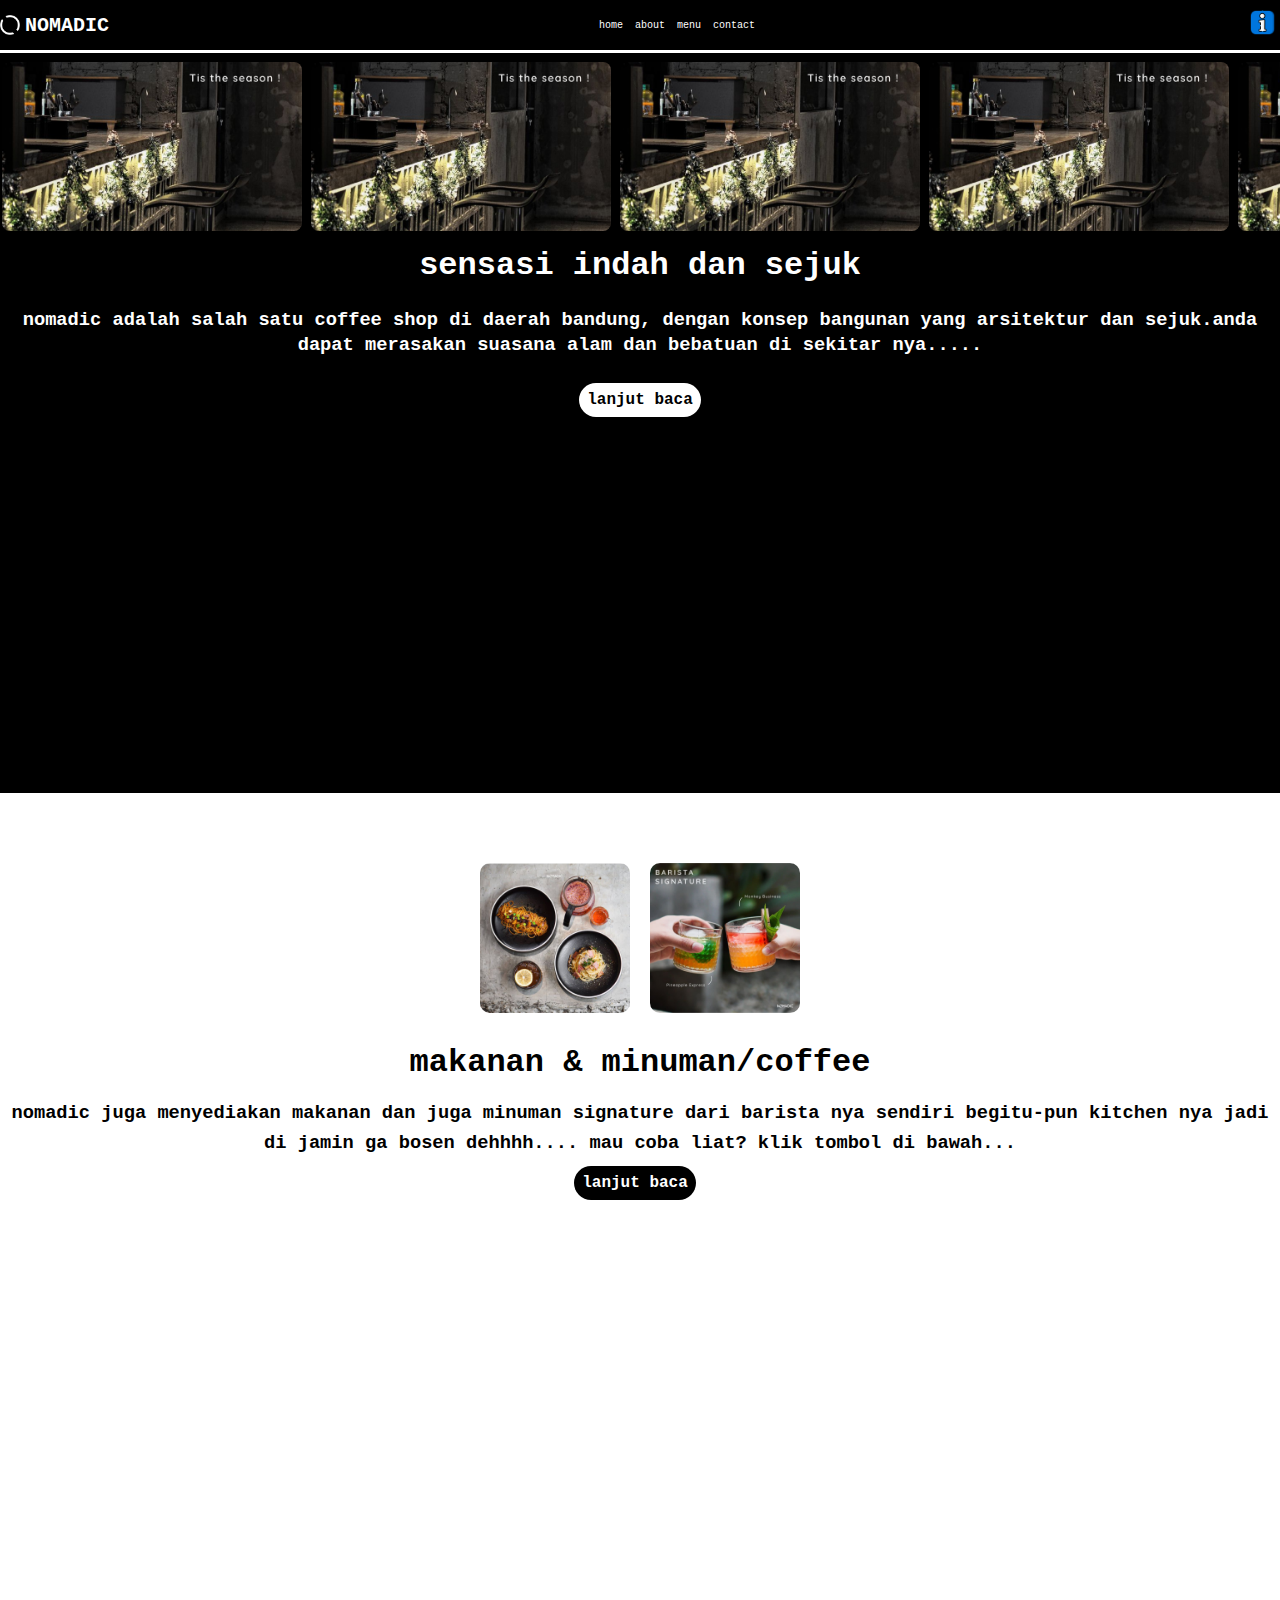
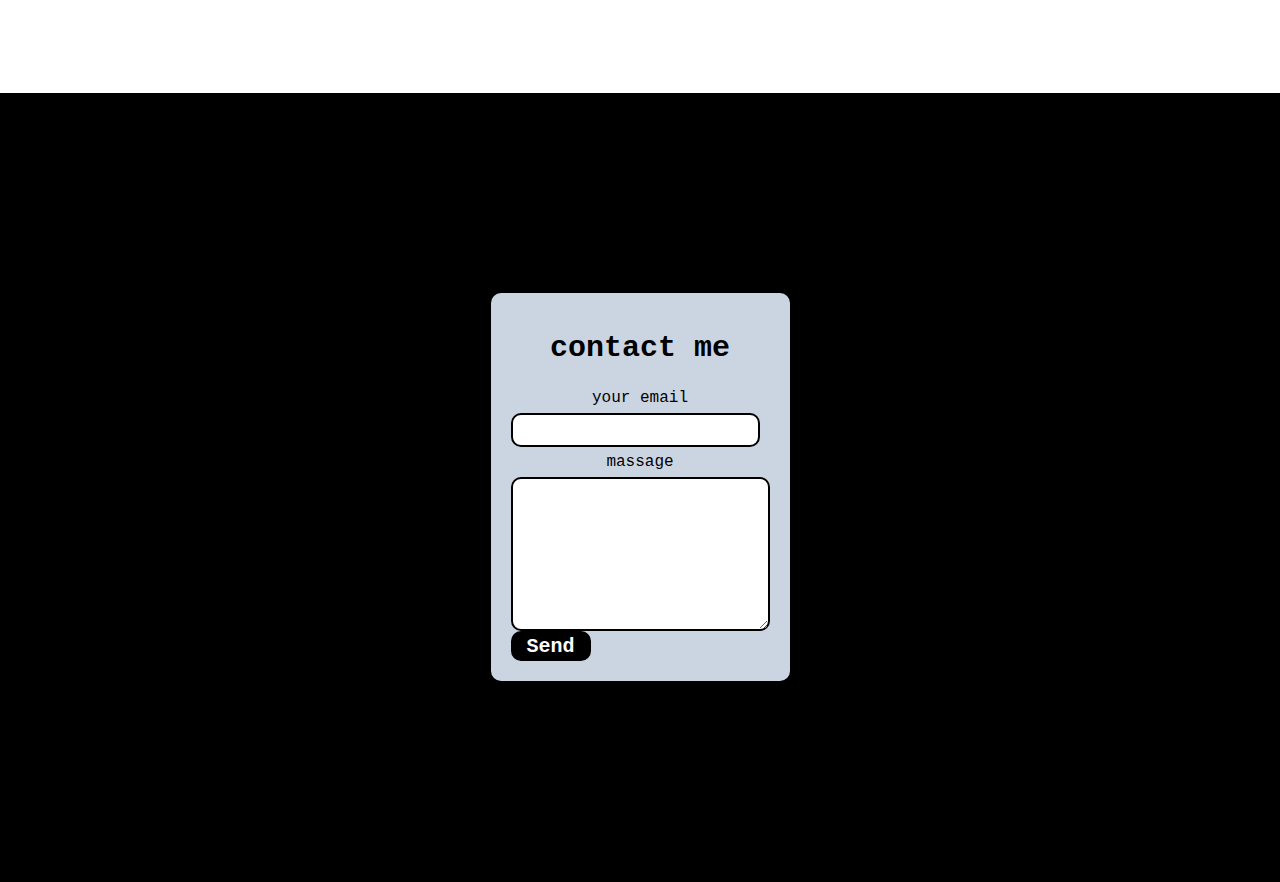
<file: index.html>
<!DOCTYPE html>
<html lang="en">
<head>
  <meta charset="UTF-8">
  <meta name="viewport" content="width=device-width, initial-scale=1.0">
  <meta http-equiv="X-UA-Compatible" content="ie=edge">
  <title>Nomadic</title>
  <link rel="stylesheet" href="css/haldep.css">
  
<link rel="stylesheet" href="https://cdnjs.cloudflare.com/ajax/libs/font-awesome/5.1.0/css/all.css" integrity="sha512-ajhUYg8JAATDFejqbeN7KbF2zyPbbqz04dgOLyGcYEk/MJD3V+HJhJLKvJ2VVlqrr4PwHeGTTWxbI+8teA7snw==" crossorigin="anonymous" referrerpolicy="no-referrer" />
    
</head>
<body>

  <div id="wadah" class="wadah">
    <div id="popup" class="popup">
      <a class="close" href="#">x</a>
      <h1>info</h1>
      <span>
        <h2>buka :</h2>
        <h3>08.00 - 23-00</h3>
        
        <h2>lokasi :</h2>
        <h3>jl.jurang 94</h3>
        <h3>bandung 40161</h3>
        
        <div class="media">
          <a href=""><img src="media/whatsapp.png" alt=""></a>
          <a href=""><img src="media/instagram.png" alt=""></a>
          <a href=""><img src="media/tik-tok.png" alt=""></a>
        </div>
      </span>
    </div>
  </div>
  <div class="layar">
  <!--navbar-->
  <nav>
    
    <div class="brand">
      <img src="media/logo.png" alt="">
      <span>nomadic</span>
    </div>
    
    <div class="link">
      <a href="#box">home</a>
      <a href="#box">about</a>
      <a href="#produk">menu</a>
      <a href="#contact">contact</a>
    </div>
    
    <div class="bar">
      <a href="#wadah"><img src="media/info.png" alt=""></i></a>
    </div>
  </nav>
  <!--navbar end-->
  <main>
    <div id="box" class="box">
      <img src="media/iklan.jpg"alt="">
      <img src="media/iklan.jpg"alt="">
      <img src="media/iklan.jpg"alt="">
      <img src="media/iklan.jpg"alt="">
      <img src="media/iklan.jpg"alt="">
    </div>
    
    <div id="content" class="content">
        <span>
          <h1>sensasi indah dan sejuk</h1>
          <h3>nomadic adalah salah satu coffee shop di daerah bandung, dengan konsep bangunan yang arsitektur dan sejuk.anda dapat merasakan suasana alam dan bebatuan di sekitar nya.....</h3>
          <a href="index2.html">lanjut baca</a>
        </span>
      </div>
      
    <div class="menu" id="menu">
      <div id="produk"class="img-produk">
        <img src="media/food.jpg" alt="">
        <img src="media/drink.jpg" alt="">
      </div>
      
      <span>
        <h1>makanan & minuman/coffee</h1>
        <h3>nomadic juga menyediakan makanan dan juga minuman signature dari barista nya sendiri begitu-pun kitchen nya jadi di jamin ga bosen dehhhh.... mau coba liat? klik tombol di bawah...</h3>
         <a href="index3.html">lanjut baca</a>
      </span>
    </div>
    
    <div id="form" class="form">
      <div id="contact" class="contact">
        <span>contact me</span>
        <form action="https://formspree.io/f/xyyaanoj" method="post" accept-charset="utf-8">
          
        <label for="">your email</label>
        <input type="email" name="email" id="">
          
        <label for="">massage</label>
        <textarea name="massage" id="" cols="30" rows="10"></textarea>
          
        <div class="btn">
          <button type="submit">Send</button>
        </div>
        </form>
      </div>
    </div>
    
  </main>
  <!--poopup--> 
  </div>
</body>
</html>
</file>
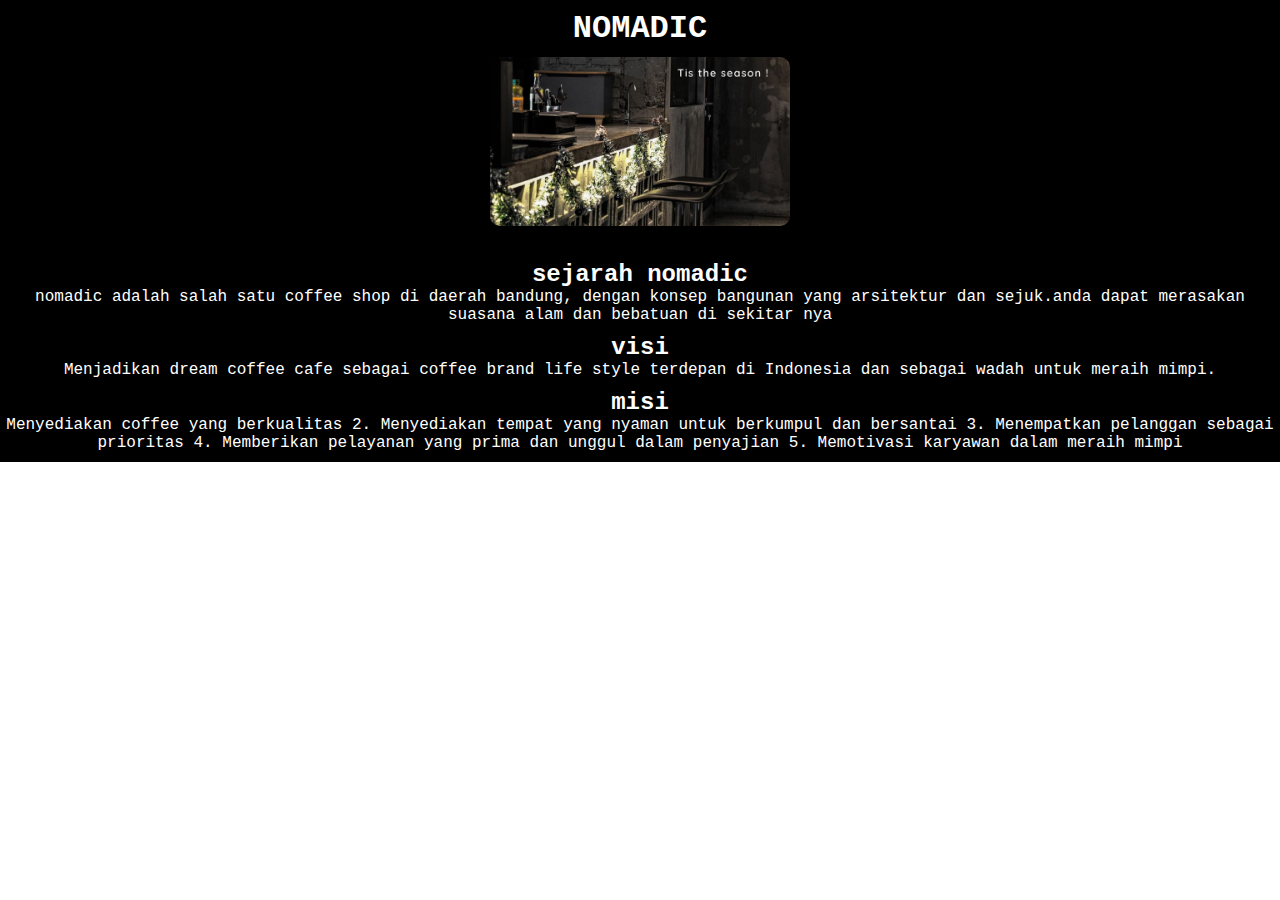
<file: about.html>
<!DOCTYPE html>
<html lang="en">
<head>
  <meta charset="UTF-8">
  <meta name="viewport" content="width=device-width, initial-scale=1.0">
  <meta http-equiv="X-UA-Compatible" content="ie=edge">
  <title>about us</title>
  <link rel="stylesheet" href="css/about.css">
</head>
<body>
  <div class="halaman">
    <div class="container">
    <h1>nomadic</h1>
    <div class="img">
    <img src="media/iklan.jpg" alt="">
    </div>
    <span>
    <h2>sejarah nomadic</h2>
    <p>nomadic adalah salah satu coffee shop di daerah bandung, dengan konsep bangunan yang arsitektur dan sejuk.anda dapat merasakan suasana alam dan bebatuan di sekitar nya</p>
    <h2>visi</h2>
    <p>Menjadikan dream coffee cafe sebagai coffee brand life style terdepan di Indonesia dan sebagai wadah untuk meraih mimpi.</p>
    <h2>misi</h2>
    <p>Menyediakan coffee yang berkualitas
2.      Menyediakan tempat yang nyaman untuk berkumpul dan bersantai
3.      Menempatkan pelanggan sebagai prioritas
4.      Memberikan pelayanan yang prima dan unggul dalam penyajian
5.      Memotivasi karyawan dalam meraih mimpi</p>
</span>
    </div>
  </div>
</body>
</html>
</file>
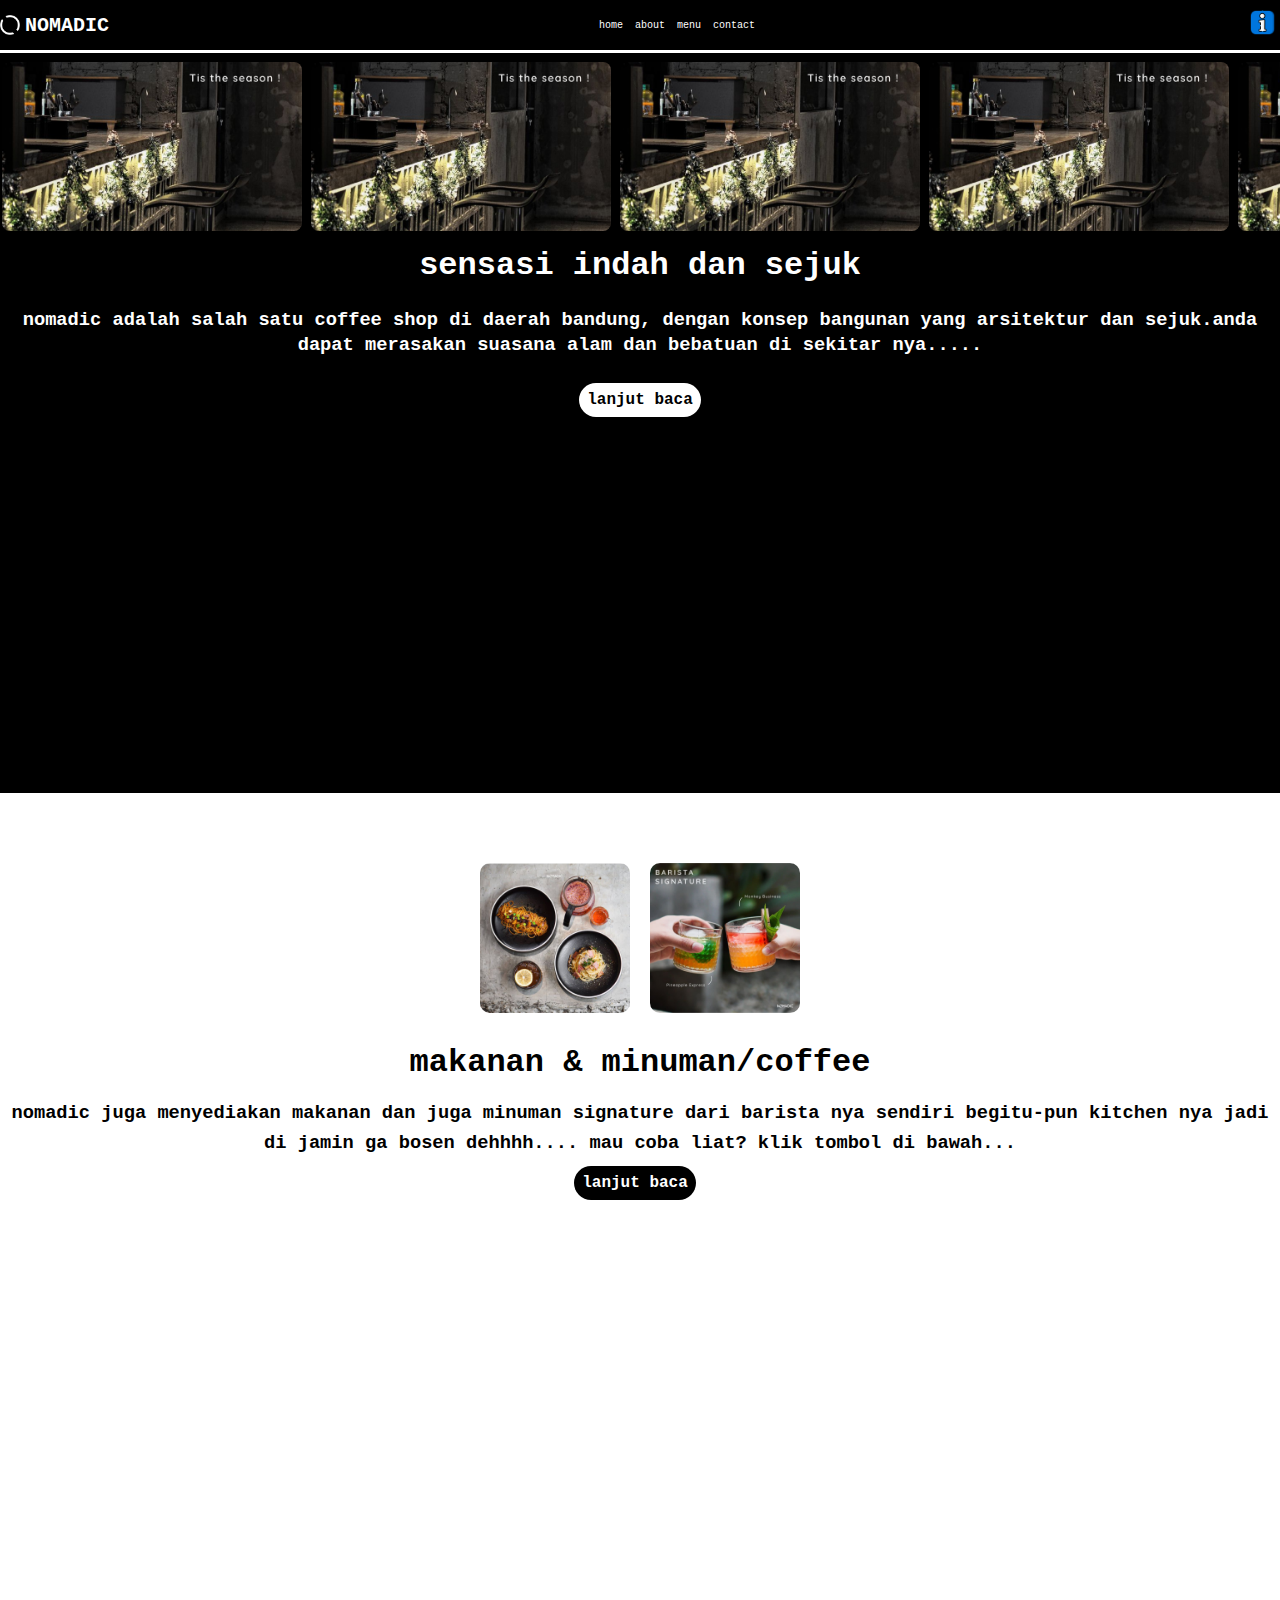
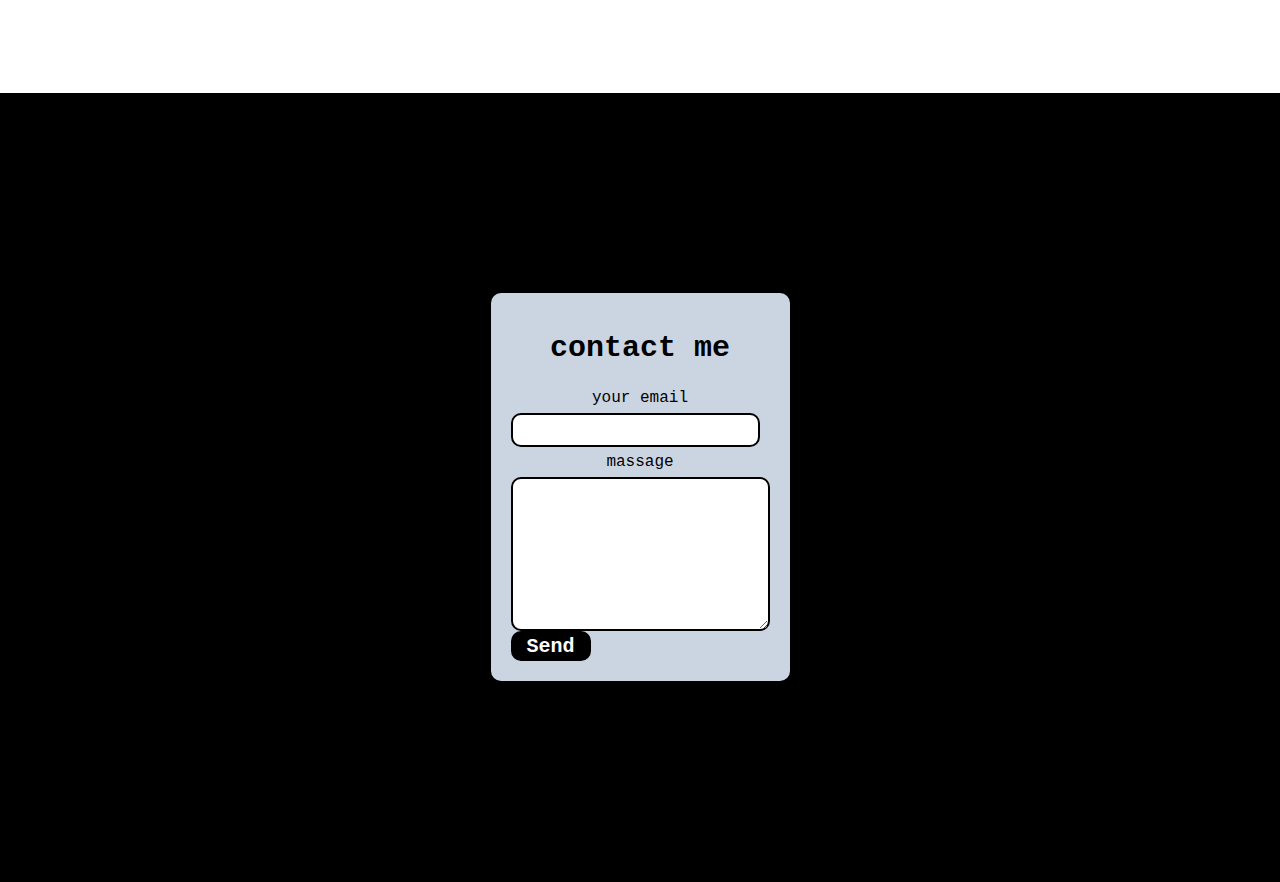
<file: haldep.html>
<!DOCTYPE html>
<html lang="en">
<head>
  <meta charset="UTF-8">
  <meta name="viewport" content="width=device-width, initial-scale=1.0">
  <meta http-equiv="X-UA-Compatible" content="ie=edge">
  <title>Nomadic</title>
  <link rel="stylesheet" href="css/haldep.css">
  
<link rel="stylesheet" href="https://cdnjs.cloudflare.com/ajax/libs/font-awesome/5.1.0/css/all.css" integrity="sha512-ajhUYg8JAATDFejqbeN7KbF2zyPbbqz04dgOLyGcYEk/MJD3V+HJhJLKvJ2VVlqrr4PwHeGTTWxbI+8teA7snw==" crossorigin="anonymous" referrerpolicy="no-referrer" />
    
</head>
<body>

  <div id="wadah" class="wadah">
    <div id="popup" class="popup">
      <a class="close" href="#">x</a>
      <h1>info</h1>
      <span>
        <h2>buka :</h2>
        <h3>08.00 - 23-00</h3>
        
        <h2>lokasi :</h2>
        <h3>jl.jurang 94</h3>
        <h3>bandung 40161</h3>
        
        <div class="media">
          <a href=""><img src="media/whatsapp.png" alt=""></a>
          <a href=""><img src="media/instagram.png" alt=""></a>
          <a href=""><img src="media/tik-tok.png" alt=""></a>
        </div>
      </span>
    </div>
  </div>
  <div class="layar">
  <!--navbar-->
  <nav>
    
    <div class="brand">
      <img src="media/logo.png" alt="">
      <span>nomadic</span>
    </div>
    
    <div class="link">
      <a href="#box">home</a>
      <a href="#box">about</a>
      <a href="#produk">menu</a>
      <a href="#contact">contact</a>
    </div>
    
    <div class="bar">
      <a href="#wadah"><img src="media/info.png" alt=""></i></a>
    </div>
  </nav>
  <!--navbar end-->
  <main>
    <div id="box" class="box">
      <img src="media/iklan.jpg"alt="">
      <img src="media/iklan.jpg"alt="">
      <img src="media/iklan.jpg"alt="">
      <img src="media/iklan.jpg"alt="">
      <img src="media/iklan.jpg"alt="">
    </div>
    
    <div id="content" class="content">
        <span>
          <h1>sensasi indah dan sejuk</h1>
          <h3>nomadic adalah salah satu coffee shop di daerah bandung, dengan konsep bangunan yang arsitektur dan sejuk.anda dapat merasakan suasana alam dan bebatuan di sekitar nya.....</h3>
          <a href="/about.html">lanjut baca</a>
        </span>
      </div>
      
    <div class="menu" id="menu">
      <div id="produk"class="img-produk">
        <img src="media/food.jpg" alt="">
        <img src="media/drink.jpg" alt="">
      </div>
      
      <span>
        <h1>makanan & minuman/coffee</h1>
        <h3>nomadic juga menyediakan makanan dan juga minuman signature dari barista nya sendiri begitu-pun kitchen nya jadi di jamin ga bosen dehhhh.... mau coba liat? klik tombol di bawah...</h3>
         <a href="/menu.html">lanjut baca</a>
      </span>
    </div>
    
    <div id="form" class="form">
      <div id="contact" class="contact">
        <span>contact me</span>
        <form action="https://formspree.io/f/xyyaanoj" method="post" accept-charset="utf-8">
          
        <label for="">your email</label>
        <input type="email" name="email" id="">
          
        <label for="">massage</label>
        <textarea name="massage" id="" cols="30" rows="10"></textarea>
          
        <div class="btn">
          <button type="submit">Send</button>
        </div>
        </form>
      </div>
    </div>
    
  </main>
  <!--poopup--> 
  </div>
</body>
</html>
</file>
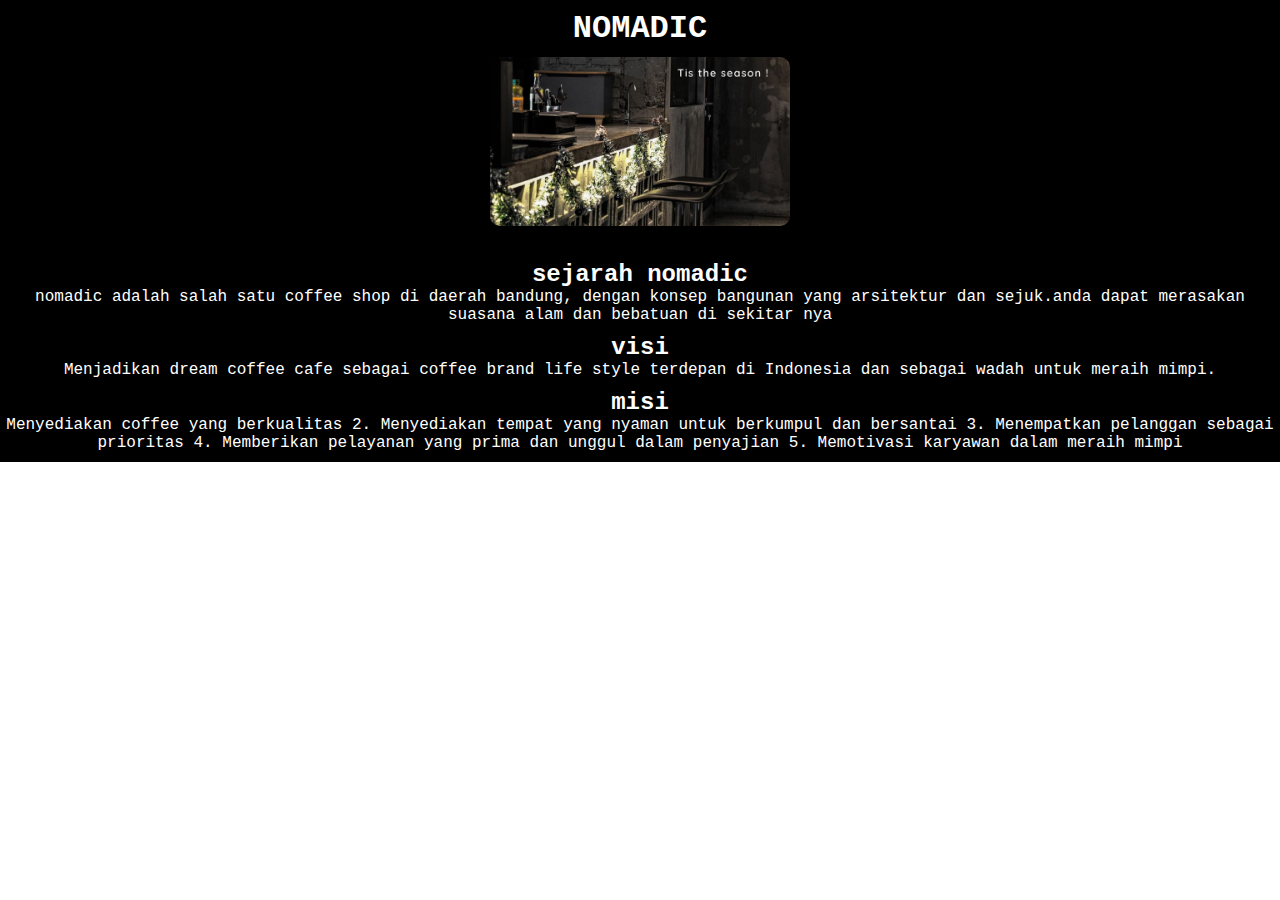
<file: index2.html>
<!DOCTYPE html>
<html lang="en">
<head>
  <meta charset="UTF-8">
  <meta name="viewport" content="width=device-width, initial-scale=1.0">
  <meta http-equiv="X-UA-Compatible" content="ie=edge">
  <title>about us</title>
  <link rel="stylesheet" href="css/about.css">
</head>
<body>
  <div class="halaman">
    <div class="container">
    <h1>nomadic</h1>
    <div class="img">
    <img src="media/iklan.jpg" alt="">
    </div>
    <span>
    <h2>sejarah nomadic</h2>
    <p>nomadic adalah salah satu coffee shop di daerah bandung, dengan konsep bangunan yang arsitektur dan sejuk.anda dapat merasakan suasana alam dan bebatuan di sekitar nya</p>
    <h2>visi</h2>
    <p>Menjadikan dream coffee cafe sebagai coffee brand life style terdepan di Indonesia dan sebagai wadah untuk meraih mimpi.</p>
    <h2>misi</h2>
    <p>Menyediakan coffee yang berkualitas
2.      Menyediakan tempat yang nyaman untuk berkumpul dan bersantai
3.      Menempatkan pelanggan sebagai prioritas
4.      Memberikan pelayanan yang prima dan unggul dalam penyajian
5.      Memotivasi karyawan dalam meraih mimpi</p>
</span>
    </div>
  </div>
</body>
</html>
</file>
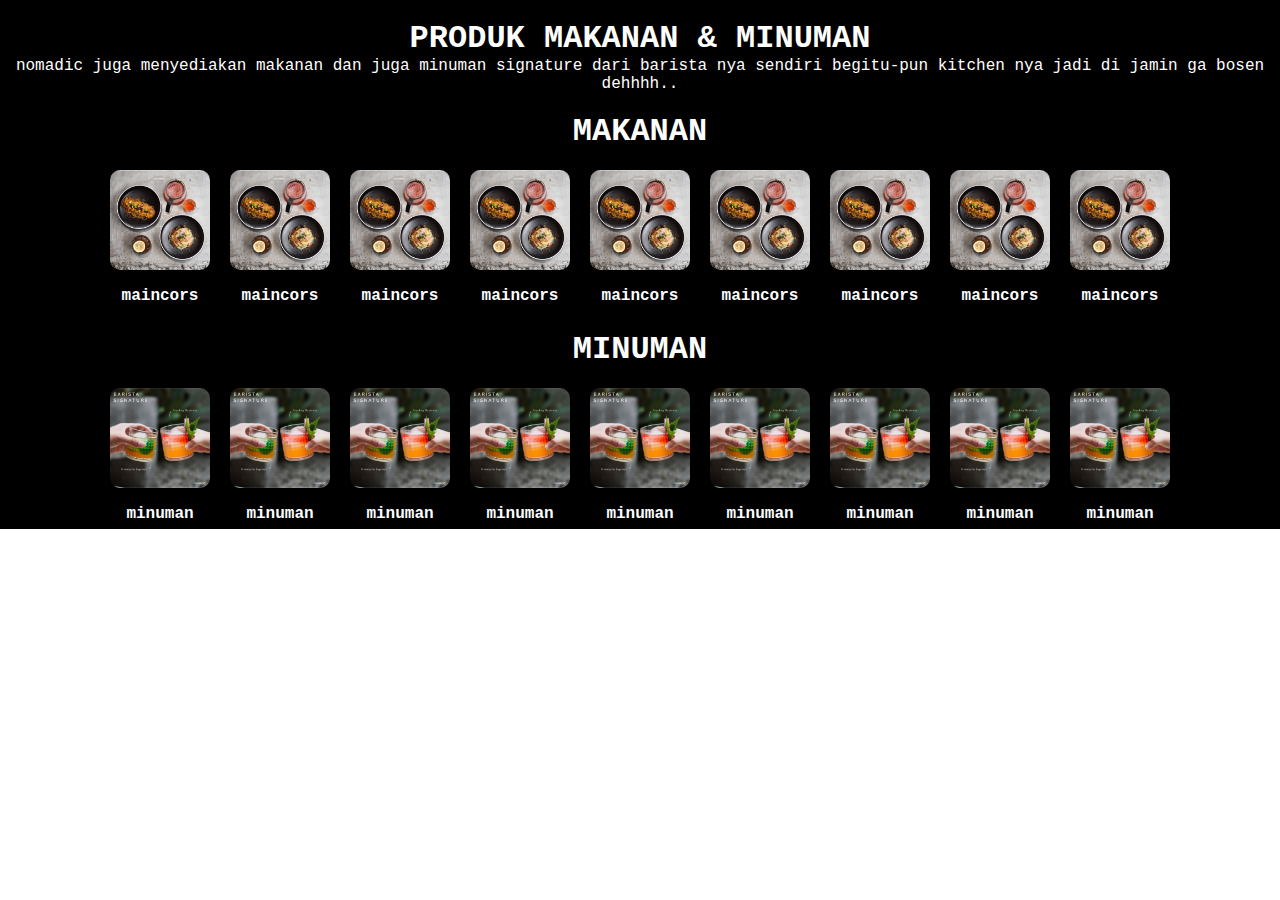
<file: index3.html>
<!DOCTYPE html>
<html lang="en">
<head>
  <meta charset="UTF-8">
  <meta name="viewport" content="width=device-width, initial-scale=1.0">
  <meta http-equiv="X-UA-Compatible" content="ie=edge">
  <title>menu</title>
  <link rel="stylesheet" href="css/menu.css">
</head>
<body>
  <div class="halaman">
    <div class="container">
      <h1>produk makanan & minuman</h1>
      <p>nomadic juga menyediakan makanan dan juga minuman signature dari barista nya sendiri begitu-pun kitchen nya jadi di jamin ga bosen dehhhh..</p>
      <h1>makanan</h1>
      <div class="img-makanan">
        <div class="makanan">
            <img src="media/food.jpg" alt="">
            <h4>maincors</h4>
          </div>
        <div class="makanan">
            <img src="media/food.jpg" alt="">
            <h4>maincors</h4>
          </div>
        <div class="makanan">
            <img src="media/food.jpg" alt="">
            <h4>maincors</h4>
          </div>
        <div class="makanan">
            <img src="media/food.jpg" alt="">
            <h4>maincors</h4>
          </div>
        <div class="makanan">
            <img src="media/food.jpg" alt="">
            <h4>maincors</h4>
          </div>
        <div class="makanan">
            <img src="media/food.jpg" alt="">
            <h4>maincors</h4>
          </div>
        <div class="makanan">
            <img src="media/food.jpg" alt="">
            <h4>maincors</h4>
          </div>
        <div class="makanan">
            <img src="media/food.jpg" alt="">
            <h4>maincors</h4>
          </div>
        <div class="makanan">
            <img src="media/food.jpg" alt="">
            <h4>maincors</h4>
          </div>
      </div>
      
      <h1>minuman</h1>
      <div class="img-minuman">
        <div class="minuman">
            <img src="media/drink.jpg" alt="">
            <h4>minuman</h4>
          </div>
        <div class="minuman">
            <img src="media/drink.jpg" alt="">
            <h4>minuman</h4>
          </div>
        <div class="minuman">
            <img src="media/drink.jpg" alt="">
            <h4>minuman</h4>
          </div>
        <div class="minuman">
            <img src="media/drink.jpg" alt="">
            <h4>minuman</h4>
          </div>
        <div class="minuman">
            <img src="media/drink.jpg" alt="">
            <h4>minuman</h4>
          </div>
        <div class="minuman">
            <img src="media/drink.jpg" alt="">
            <h4>minuman</h4>
          </div>
        <div class="minuman">
            <img src="media/drink.jpg" alt="">
            <h4>minuman</h4>
          </div>
        <div class="minuman">
            <img src="media/drink.jpg" alt="">
            <h4>minuman</h4>
          </div>
        <div class="minuman">
            <img src="media/drink.jpg" alt="">
            <h4>minuman</h4>
          </div>

      </div>
    </div>
  </div>
</body>
</html>
</file>
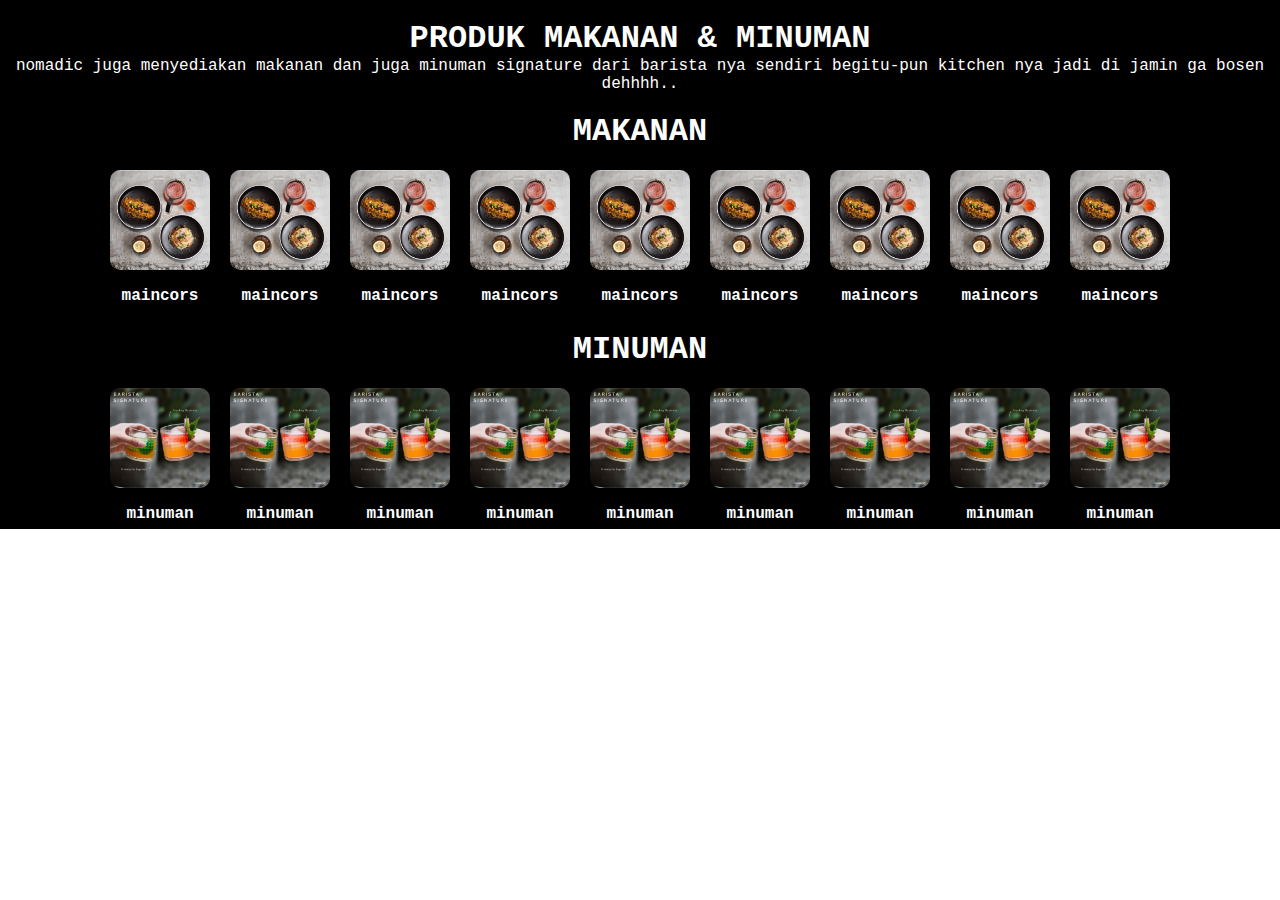
<file: menu.html>
<!DOCTYPE html>
<html lang="en">
<head>
  <meta charset="UTF-8">
  <meta name="viewport" content="width=device-width, initial-scale=1.0">
  <meta http-equiv="X-UA-Compatible" content="ie=edge">
  <title>menu</title>
  <link rel="stylesheet" href="css/menu.css">
</head>
<body>
  <div class="halaman">
    <div class="container">
      <h1>produk makanan & minuman</h1>
      <p>nomadic juga menyediakan makanan dan juga minuman signature dari barista nya sendiri begitu-pun kitchen nya jadi di jamin ga bosen dehhhh..</p>
      <h1>makanan</h1>
      <div class="img-makanan">
        <div class="makanan">
            <img src="media/food.jpg" alt="">
            <h4>maincors</h4>
          </div>
        <div class="makanan">
            <img src="media/food.jpg" alt="">
            <h4>maincors</h4>
          </div>
        <div class="makanan">
            <img src="media/food.jpg" alt="">
            <h4>maincors</h4>
          </div>
        <div class="makanan">
            <img src="media/food.jpg" alt="">
            <h4>maincors</h4>
          </div>
        <div class="makanan">
            <img src="media/food.jpg" alt="">
            <h4>maincors</h4>
          </div>
        <div class="makanan">
            <img src="media/food.jpg" alt="">
            <h4>maincors</h4>
          </div>
        <div class="makanan">
            <img src="media/food.jpg" alt="">
            <h4>maincors</h4>
          </div>
        <div class="makanan">
            <img src="media/food.jpg" alt="">
            <h4>maincors</h4>
          </div>
        <div class="makanan">
            <img src="media/food.jpg" alt="">
            <h4>maincors</h4>
          </div>
      </div>
      
      <h1>minuman</h1>
      <div class="img-minuman">
        <div class="minuman">
            <img src="media/drink.jpg" alt="">
            <h4>minuman</h4>
          </div>
        <div class="minuman">
            <img src="media/drink.jpg" alt="">
            <h4>minuman</h4>
          </div>
        <div class="minuman">
            <img src="media/drink.jpg" alt="">
            <h4>minuman</h4>
          </div>
        <div class="minuman">
            <img src="media/drink.jpg" alt="">
            <h4>minuman</h4>
          </div>
        <div class="minuman">
            <img src="media/drink.jpg" alt="">
            <h4>minuman</h4>
          </div>
        <div class="minuman">
            <img src="media/drink.jpg" alt="">
            <h4>minuman</h4>
          </div>
        <div class="minuman">
            <img src="media/drink.jpg" alt="">
            <h4>minuman</h4>
          </div>
        <div class="minuman">
            <img src="media/drink.jpg" alt="">
            <h4>minuman</h4>
          </div>
        <div class="minuman">
            <img src="media/drink.jpg" alt="">
            <h4>minuman</h4>
          </div>

      </div>
    </div>
  </div>
</body>
</html>
</file>
<file: css/haldep.css>
*, html{
  margin: 0;
  padding: 0;
  font-family: Courier;
  text-decoration: none;
  scroll-behavior: smooth;
}
body{
  background-color: black;
  height: 1000px;
}

.intro{
  position: absolute;
  width: 100%;
  height: 100vh;
}
.intro video{
  width: 360px;
}
nav{
  position: fixed;
  width: 100%;
  height: 50px;
  background-color: black;
  display: flex;
  align-items: center;
  justify-content: space-between;
  border-bottom: 3px solid white;
}
.brand{
  display: flex;
  align-items: center;
  justify-content: center;
}
.brand img{
  width: 20px;
}
.brand span{
  padding-left: 5px;
  color: white;
  font-weight: 800;
  font-size: 20px;
  text-transform: uppercase;
}
.link{
  font-size: 10px;
}
.link a{
  padding: 3px;
  color: white;
  display: inline-block;
}
.link a:hover{
  border-bottom: 1px solid white;
  font-weight: bold;
  transition: all 0.1s;
}

.bar{
  padding: 5px;
}
.bar img{
  color: white;
  width: 25px;
}

.box{
  width: 100%;
  display: flex;
  align-items: center;
  overflow-x: auto;
  gap: 5px;
  padding-top: 60px;
}
.box img{
  width: 300px;
  display: flex;
  align-items: center;
  min-width: 300px;
  border: 2px solid black;
  border-radius: 10px;
}

.content{
  padding-top: 20px;
  align-items: center;
  width: 100%;
  height: 60vh;
  background-color: black;
  line-height: 25px;
  color: white;
  text-align: center;
}
.content span{
  text-align: center;
}
.content span h3{
  padding-top: 30px;
  padding-bottom: 30px;
}
.content a{
  font-weight: bold;
  background-color: white;
  color: black;
  padding: 8px;
  border-radius: 25px;
}

.menu{
  text-align: center;
  width: 100%;
  height: 100vh;
  line-height: 30px;
  background-color: white;
}
.img-produk{
  display: flex;
  align-items: center;
  justify-content: center;
  gap: 20px;
  padding-bottom: 5px;
  padding-top: 70px;
}
.img-produk img{
  width: 150px;
  border-radius: 10px;
}
.menu h1{
  padding-bottom: 20px;
}
.menu span{
  padding: 10px;
  text-align: center;
}
.menu span a{
  font-weight: bold;
  background-color: black;
  color: white;
  padding: 8px;
  border-radius: 25px;
}
.menu span h3{
  padding-bottom: 10px;
}
.form{
  height: 81vh;
  display: flex;
  align-items: center;
  justify-content: center;
  padding: 30px;
  background-color: black;
  line-height: 30px;
  color: black;
}
.contact{
  align-items: center;
  justify-content: center;
  background-color: hsl(213, 26.8%, 83.9%);
  padding: 20px;
  border-radius: 10px;
}
.form span{
  padding: 20px;
  display: flex;
  align-items: center;
  justify-content: center;
  font-weight: bold;
  font-size: 30px;
}
.form label{
  display: flex;
  align-items: center;
  justify-content: center;
}
.form input{
  width: 245px;
  height: 30px;
  display: flex;
  align-items: center;
  justify-content: center;
  border: 2px solid black;
  border-radius: 10px;
}
.form textarea{
  display: flex;
  align-items: center;
  justify-content: center;
  border: 2px solid black;
  border-radius: 10px;
}

.btn{
  padding-top: 
}
.btn button{
  padding: 5px;
  width: 80px;
  height: 30px;
  text-decoration: none;
  color: white;
  background-color: black;
  border: none;
  border-radius: 10px;
  display: flex;
  align-items: center;
  justify-content: center;
  font-weight: bold;
  font-size: 20px;
}
.form a:hover{
  background-color: #fff;
  border: 2px solid ;
  color: #000;
  transition: 0.5s;
}

.content span a:hover{
  background-color: black;
  border: 2px solid white;
  color: white;
  transition: 0.5s;
}
.menu span a:hover{
  background-color: white;
  border: 2px solid black;
  color: black;
  transition: 0.5s;
}

.info{
  width: 100px;
  height: 100px;
  position: absolute;
}
.info img{
  width: 100px;
}

    .wadah{
      position: fixed;
      
    }
    .popup{
      position: absolute;
      top: 70px;
      left: 30px;
      display: none;
      border-radius: 20px;
      text-align: center;
      width: 300px;
      height: 350px;
      background-color: rgba(1,1,1,.9);
      color: white;
      animation: animasi 1s;
    }
    .popup .close{
      font-size: 30px;
      color: white;
      position: absolute;
      right: 20px;
    }
    .popup span{
      line-height: 30px;
    }
    .popup h1{
      padding-top: 10px;
      padding-bottom: 10px;
    }
    .popup h2{
      padding-top: 30px;
    }
    .media img{
      padding-top: 20px;
      width: 40px;
    }

#wadah:target .popup{
  display: block;
}


@keyframes animasi{
  0%{
    opacity: 0;
  }
  50%{
    opacity: 50;
  }
  100%{
    opacity: 100;
  }
}
</file>
<file: css/about.css>
*, html{
  margin: 0;
  padding: 0;
  font-family: Courier;
  text-decoration: none;
}

.halaman{
  width: 100%;
  height: 100vh;
}
.container{
  background-color: black;
  width: 100%;
  height: auto;
  text-align: center;
  flex-wrap: wrap;
  color: white;
}

.container h1{
  text-transform: uppercase;
  padding-top: 10px;
  padding-bottom: 10px;
}
.img{
  padding-bottom: 30px;
}
.img img{
  width: 300px;
  border-radius: 10px;
}
.container span{
  color: white;
}

.comtainer span h2{
  text-transform: capitalize;
  padding-bottom: 10px;
  padding-top: 30px;
  padding: 10px;
}
.container span p{
  padding-bottom: 10px;
}
</file>
<file: css/menu.css>
*, html{
  margin: 0;
  padding: 0;
  font-family: Courier;
  text-decoration: none;
}
.halaman{
  width: 100%;
  height: auto;
}
.container{
  width: 100%;
  height: auto;
  text-align: center;
  background-color: black;
  color: white;
}
.container h1{
  text-transform: uppercase;
  padding-top: 20px;
}
.img-makanan{
  padding-top: 20px;
  line-height: 30px;
  display: flex;
  flex-wrap: wrap;
  align-items: center;
  justify-content: center;
  gap: 20px;
}
.makanan img{
  width: 100px;
  border-radius: 10px;
}

.img-minuman{
  padding-top: 20px;
  line-height: 30px;
  display: flex;
  flex-wrap: wrap;
  align-items: center;
  justify-content: center;
  gap: 20px;
}
.minuman img{
  width: 100px;
  border-radius: 10px;
}
</file>
